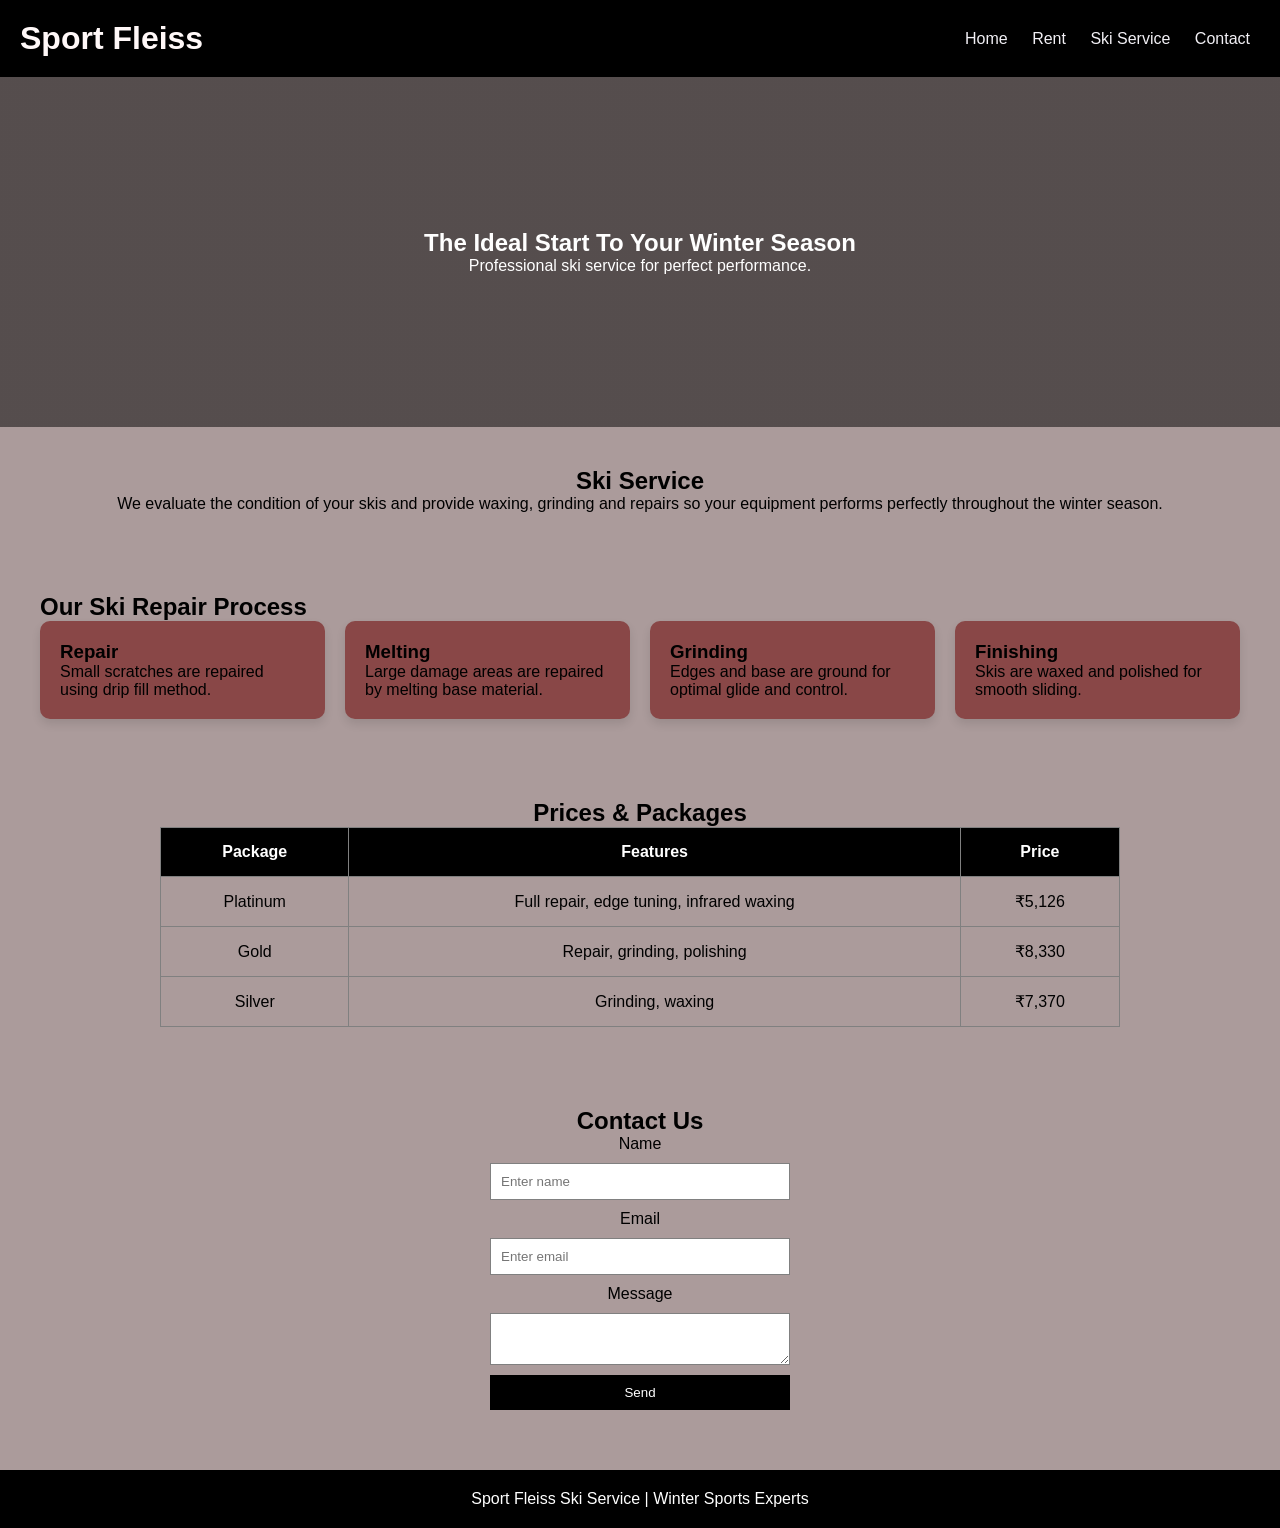
<file: main.html>
<!DOCTYPE html>
<html lang="en">
<head>
<meta charset="UTF-8">
<meta name="viewport" content="width=device-width, initial-scale=1.0">
<title>Ski Service</title>
<link rel="stylesheet" href="mainstyle.css">
</head>

<body>

<header>
<h1>Sport Fleiss</h1>
<nav>
<a href="#">Home</a>
<a href="Project.html">Rent</a>
<a href="index.html">Ski Service</a>
<a href="#">Contact</a>

</nav>
</header>

<section class="hero">
<h2>The Ideal Start To Your Winter Season</h2>
<p>Professional ski service for perfect performance.</p>
</section>

<section class="about">
<h2>Ski Service</h2>
<p>
We evaluate the condition of your skis and provide waxing,
grinding and repairs so your equipment performs perfectly
throughout the winter season.
</p>
</section>

<section class="services">

<h2>Our Ski Repair Process</h2>

<div class="service-container">

<div class="card">
<h3>Repair</h3>
<p>Small scratches are repaired using drip fill method.</p>
</div>

<div class="card">
<h3>Melting</h3>
<p>Large damage areas are repaired by melting base material.</p>
</div>

<div class="card">
<h3>Grinding</h3>
<p>Edges and base are ground for optimal glide and control.</p>
</div>

<div class="card">
<h3>Finishing</h3>
<p>Skis are waxed and polished for smooth sliding.</p>
</div>

</div>
</section>

<section class="packages">

<h2>Prices & Packages</h2>

<table>
<tr>
<th>Package</th>
<th>Features</th>
<th>Price</th>
</tr>

<tr>
<td>Platinum</td>
<td>Full repair, edge tuning, infrared waxing</td>
<td>₹5,126</td>
</tr>

<tr>
<td>Gold</td>
<td>Repair, grinding, polishing</td>
<td>₹8,330</td>
</tr>

<tr>
<td>Silver</td>
<td>Grinding, waxing</td>
<td>₹7,370</td>
</tr>

</table>

</section>

<section class="contact">

<h2>Contact Us</h2>

<form>

<label>Name</label>
<input type="text" placeholder="Enter name">

<label>Email</label>
<input type="email" placeholder="Enter email">

<label>Message</label>
<textarea></textarea>

<button type="submit">Send</button>

</form>

</section>

<footer>

<p>Sport Fleiss Ski Service | Winter Sports Experts</p>

</footer>

</body>
</html>
</file>
<file: mainstyle.css>
*{
margin:0;
padding:0;
box-sizing:border-box;
font-family:Arial;
}

body{
background:#ab9b9b;
}

header{
display:flex;
justify-content:space-between;
align-items:center;
padding:20px;
background:black;
color:rgb(255, 248, 248);
}

nav a{
color:rgb(242, 240, 245);
margin:10px;
text-decoration:none;
}

nav a:hover{
color:orange;
}

.hero{
height:350px;
display:flex;
flex-direction:column;
justify-content:center;
align-items:center;
color:white;
background:linear-gradient(rgba(0,0,0,0.5),rgba(0,0,0,0.5)),
url("https://images.unsplash.com/photo-1542272604-787c3835535d");
background-size:cover;
}

.about{
padding:40px;
text-align:center;
}

.services{
padding:40px;
}

.service-container{
display:grid;
grid-template-columns:repeat(4,1fr);
gap:20px;
}

.card{
background:rgb(137, 71, 71);
padding:20px;
border-radius:10px;
box-shadow:0 5px 10px rgba(0,0,0,0.1);
transition:0.3s;
}

.card:hover{
transform:scale(1.05);
}

.packages{
padding:40px;
text-align:center;
}

table{
width:80%;
margin:auto;
border-collapse:collapse;
}

th,td{
border:1px solid gray;
padding:15px;
}

th{
background:black;
color:white;
}

.contact{
padding:40px;
text-align:center;
}

form{
display:flex;
flex-direction:column;
width:300px;
margin:auto;
}

input,textarea{
margin:10px 0;
padding:10px;
border:1px solid gray;
}

button{
padding:10px;
background:black;
color:white;
border:none;
cursor:pointer;
}

button:hover{
background:orange;
}

footer{
background:black;
color:white;
text-align:center;
padding:20px;
margin-top:20px;
}
</file>
